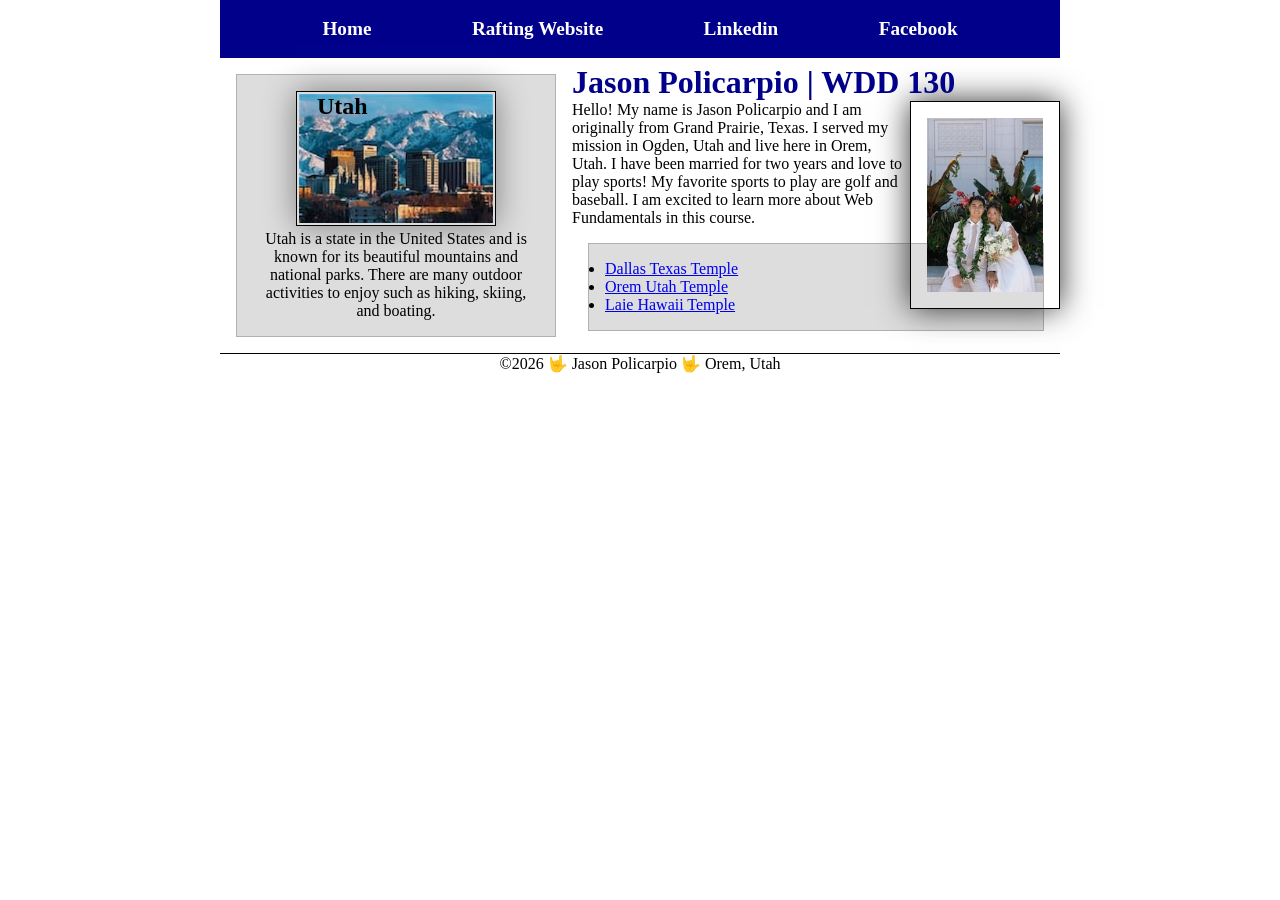
<file: index.html>
<!DOCTYPE html>
<html lang="en">

<head>
    <meta charset="UTF-8">
    <meta name="viewport" content="width=device-width, initial-scale=1.0">
    <title>Jason Policarpio | WDD 130 </title>
    <meta name="description"
        content="Jason Policarpio introduction page for course wdd130. Share pictures and introduction about me and some hobbies that I like to do.">
    <meta name="author" content="Jason Policarpio">
    <link rel="stylesheet" href="styles/styles.css">

</head>

<body>
    <header>
        <nav>
            <a href="#">Home</a>
            <a href="wwr/">Rafting Website</a>
            <a href="https://linkedin.com">Linkedin</a>
            <a href="https://facebook.com">Facebook</a>
        </nav>
    </header>
    <div class="grid">
        <main>
            <h1>Jason Policarpio | WDD 130</h1>
            <img src="images/profile.jpg" alt="Jason and wife wedding day" width="200">
            <p>Hello! My name is Jason
                Policarpio and I am originally from Grand Prairie, Texas. I served my mission in Ogden,
                Utah
                and live here in Orem, Utah. I have been married for two years and love to play sports!
                My
                favorite sports to play are golf and baseball. I am excited to learn more about Web
                Fundamentals in this course.</p>
            <ul class="box">
                <li><a href="https://www.churchofjesuschrist.org/temples/details/dallas-texas-temple?lang=eng"
                        target="_blank">Dallas Texas Temple</a></li>
                <li><a href="https://www.churchofjesuschrist.org/temples/details/orem-utah-temple?lang=eng"
                        target="_blank">Orem Utah Temple</a></li>
                <li><a href="https://www.churchofjesuschrist.org/temples/details/laie-hawaii-temple?lang=eng"
                        target="_blank">Laie Hawaii Temple</a></li>
            </ul>
        </main>

        <aside class="box">
            <h2>Utah</h2>
            <img src="images/salt-lake-city-bigger.jpg" alt="Salt Lake City landscape">
            <p>Utah is a state in the United States and is known for its beautiful mountains and national parks. There
                are
                many outdoor activities to enjoy such as hiking, skiing, and boating.</p>
        </aside>
    </div>

    <footer>
        <p>©️2026 🤟 Jason Policarpio 🤟 Orem, Utah</p>
    </footer>
</body>

</html>
</file>
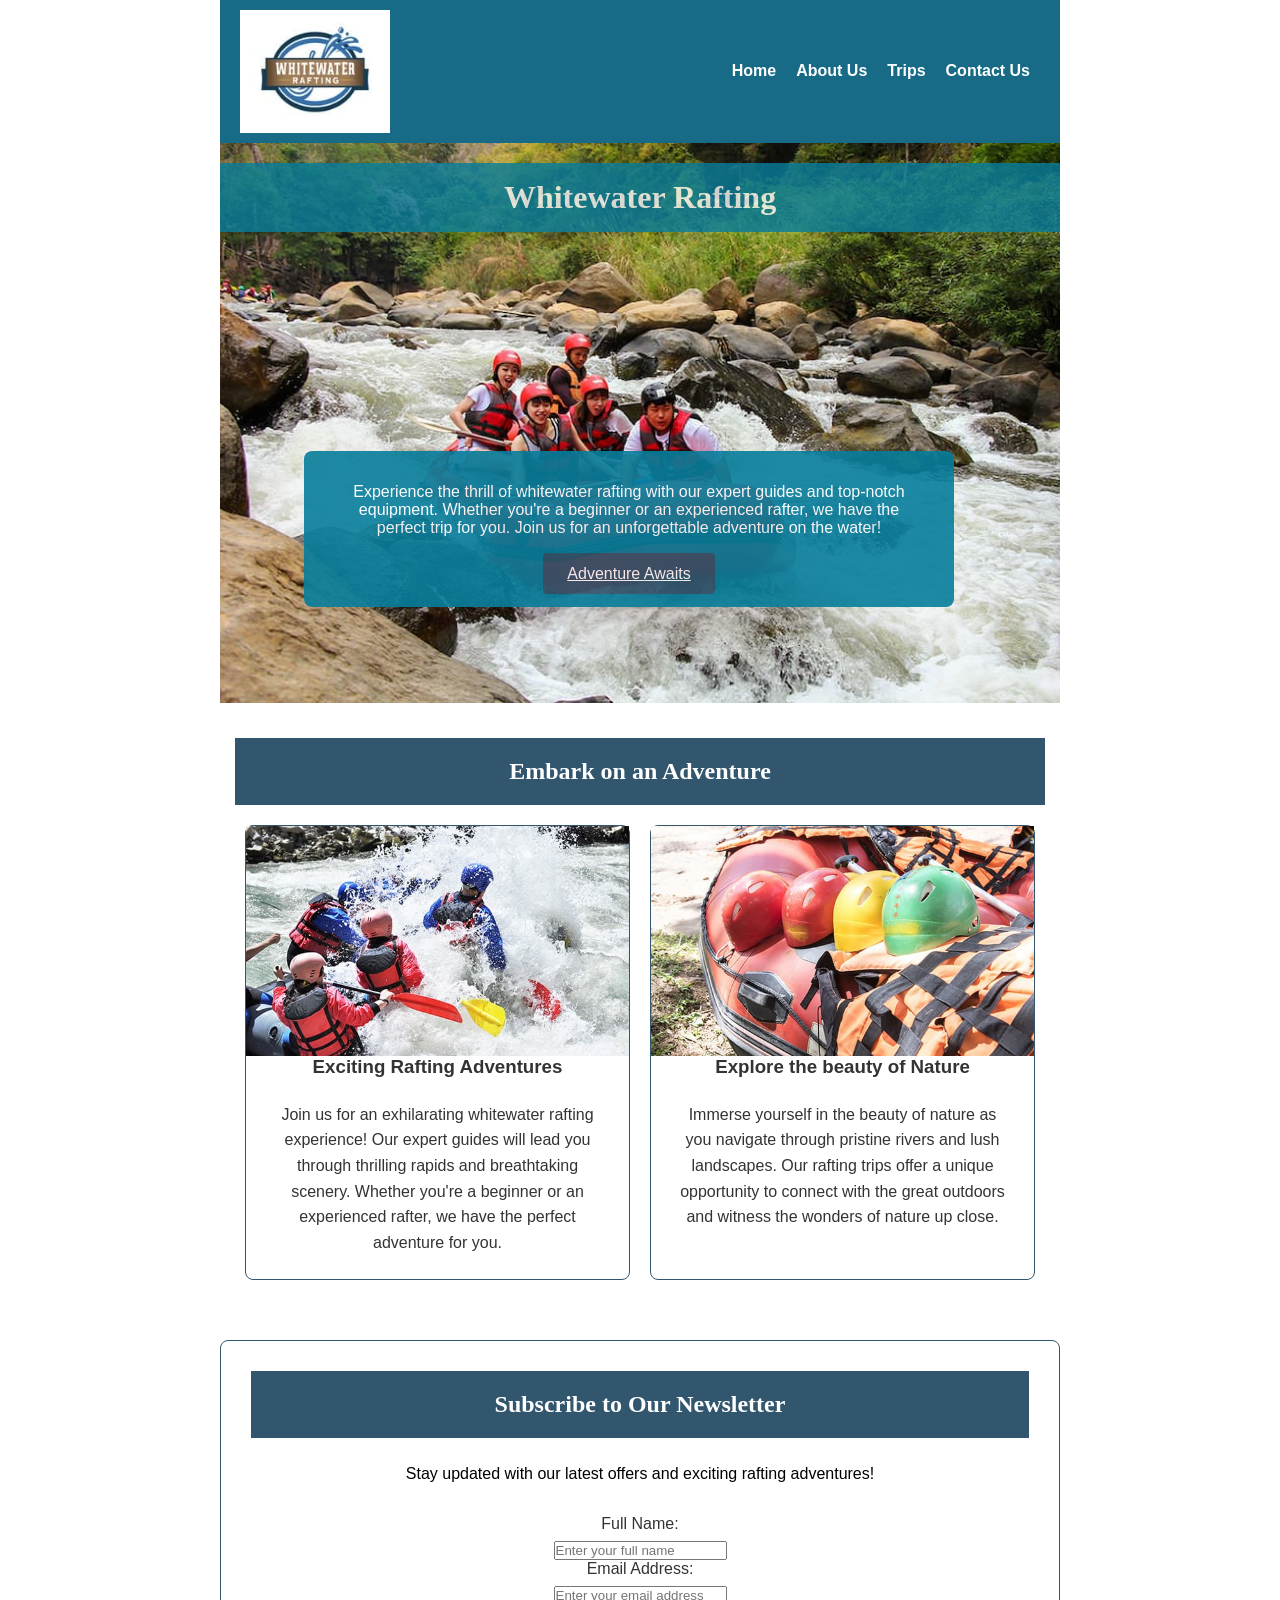
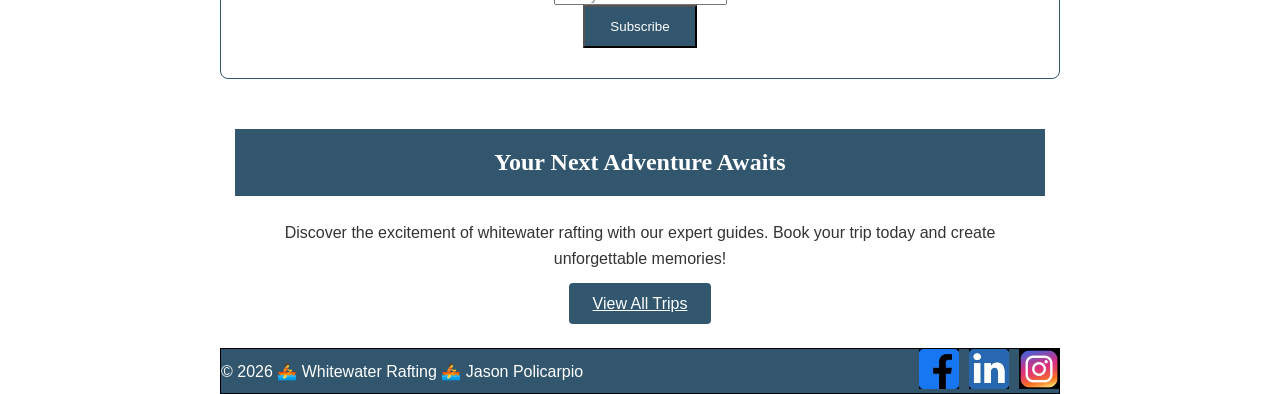
<file: wwr/index.html>
<!DOCTYPE html>
<html lang="en">

<head>
    <meta charset="UTF-8">
    <meta name="viewport" content="width=device-width, initial-scale=1.0">
    <title>Home | Whitewater Rafting Company Page</title>
    <meta name="description"
        content="Providing details about the Whitewater rafting company and contact information.  Also share background information on company and other promotions.">
    <meta name="author" content="Jason Policarpio">
    <link rel="stylesheet" href="styles/rafting.css">
</head>

<body class="home">
    <header>
        <img src="images/whitewater-rafting-logo.jpg" alt="Whitewater Rafting logo">
        <nav>
            <a href="index.html">Home</a>
            <a href="about.html">About Us</a>
            <a href="trips.html">Trips</a>
            <a href="contact.html">Contact Us</a>
        </nav>
    </header>
    <main>
        <div class="hero">
            <img src="images/home-hero.jpg" alt="whitewater rafting background">

            <h1>Whitewater Rafting</h1>

            <div class="hero-message">
                <p>Experience the thrill of whitewater rafting with our expert guides and top-notch equipment. Whether
                    you're a beginner or an experienced rafter, we have the perfect trip for you. Join us for an
                    unforgettable adventure on the water!</p>

                <a href="trips.html" class="trips-button">Adventure Awaits</a>
            </div>

        </div>

        <section class="home-adventure">
            <h2>Embark on an Adventure</h2>
            <div class="adventure-grid">
                <article class="adventure-card">
                    <img src="images/home-adventure.jpg" alt="Group in middle of rapids">

                    <div class="content">
                        <h3>Exciting Rafting Adventures</h3>
                        <p>Join us for an exhilarating whitewater rafting experience! Our expert guides will lead you
                            through thrilling rapids and breathtaking scenery. Whether you're a beginner or an
                            experienced rafter, we have the perfect adventure for you.</p>

                    </div>
                </article>

                <article class="adventure-card">
                    <img src="images/home-adventure2.jpg" alt="Rafting equipment">

                    <div class="content">
                        <h3>Explore the beauty of Nature</h3>
                        <p>Immerse yourself in the beauty of nature as you navigate through pristine rivers and lush
                            landscapes. Our rafting trips offer a unique opportunity to connect with the great outdoors
                            and witness the wonders of nature up close.</p>


                    </div>
                </article>
            </div>
        </section>

        <section class="newsletter">
            <h2>Subscribe to Our Newsletter</h2>
            <p>Stay updated with our latest offers and exciting rafting adventures!</p>
            <form>
                <div class="newsletter-form">
                    <label for="fullname">Full Name:</label>
                    <input type="text" id="fullname" name="fullname" placeholder="Enter your full name" required>

                    <label for="email">Email Address:</label>
                    <input type="email" id="email" name="email" placeholder="Enter your email address" required>
                </div>
                <button type="submit">Subscribe</button>
            </form>
        </section>

        <section class="trip-callout">
            <h2>Your Next Adventure Awaits</h2>
            <p>Discover the excitement of whitewater rafting with our expert guides. Book your trip today and create
                unforgettable memories!</p>

            <a href="trips.html" class="trips-button">View All Trips</a>
        </section>

    </main>
    <footer>
        <p>©️ 2026 🚣 Whitewater Rafting 🚣 Jason Policarpio</p>
        <nav class="socialmedia">
            <a href="https://facebook.com">
                <img src="images/facebook-square-larger.jpg" alt="Facebook Icon">
            </a>
            <a href="https://linkedin.com">
                <img src="images/linkedin-square.jpg" alt="LinkedIn Icon">
            </a>
            <a href="https://instagram.com">
                <img src="images/instagram-square-smaller.jpg" alt="Instagram Icon">
            </a>
        </nav>
    </footer>

</body>

</html>
</file>
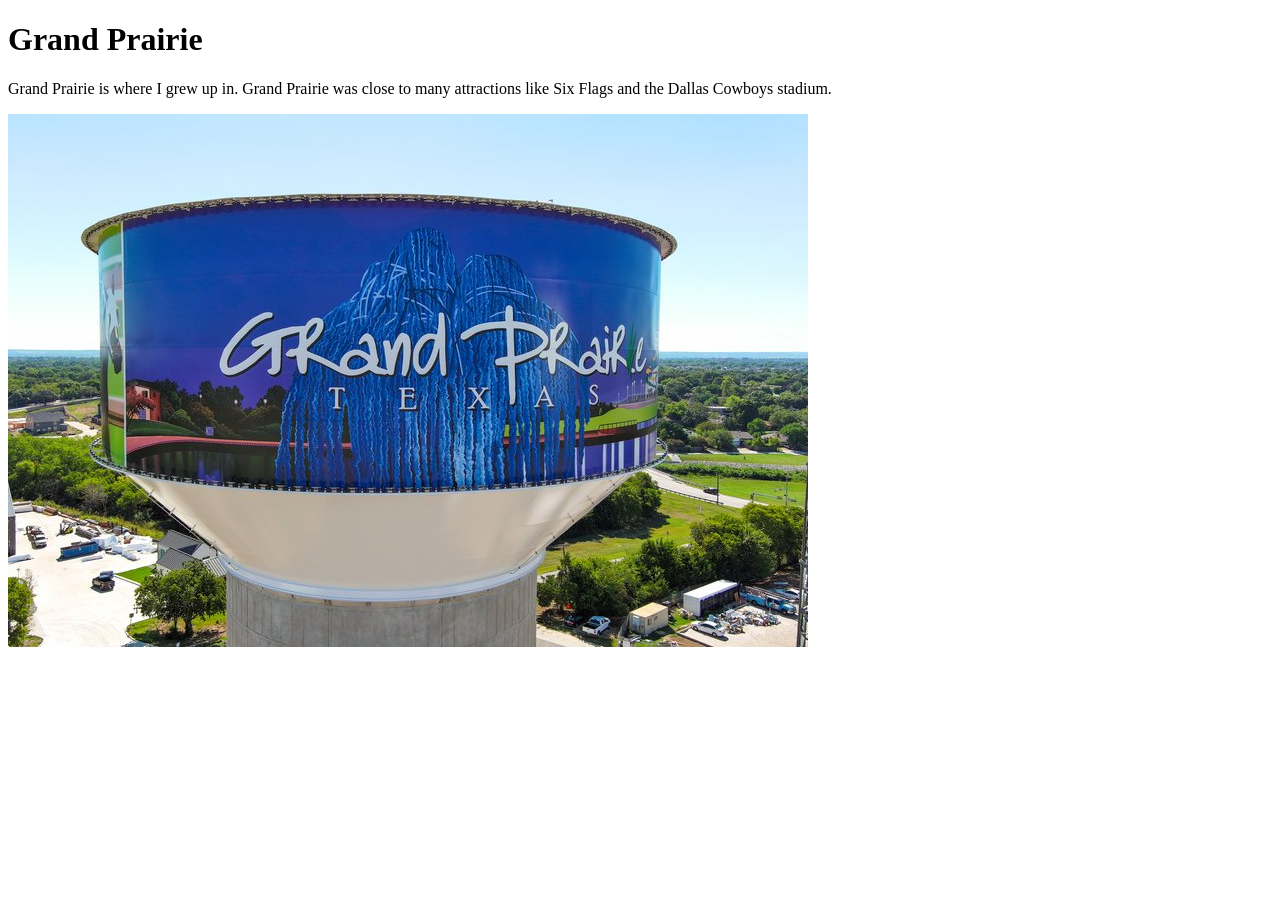
<file: week01/favorite-city.html>
<!DOCTYPE html>
<html lang="en">

<head>
    <meta charset="UTF-8">
    <meta name="viewport" content="width=device-width, initial-scale=1.0">
    <title>Document</title>
</head>

<body>
    <h1>Grand Prairie</h1>
    <p>Grand Prairie is where I grew up in. Grand Prairie was close to many attractions like Six
        Flags and the Dallas Cowboys stadium.</p>
    <img src="images/Grand-Prairie.jpg" alt="Grand Prairie water tower">
</body>

</html>
</file>
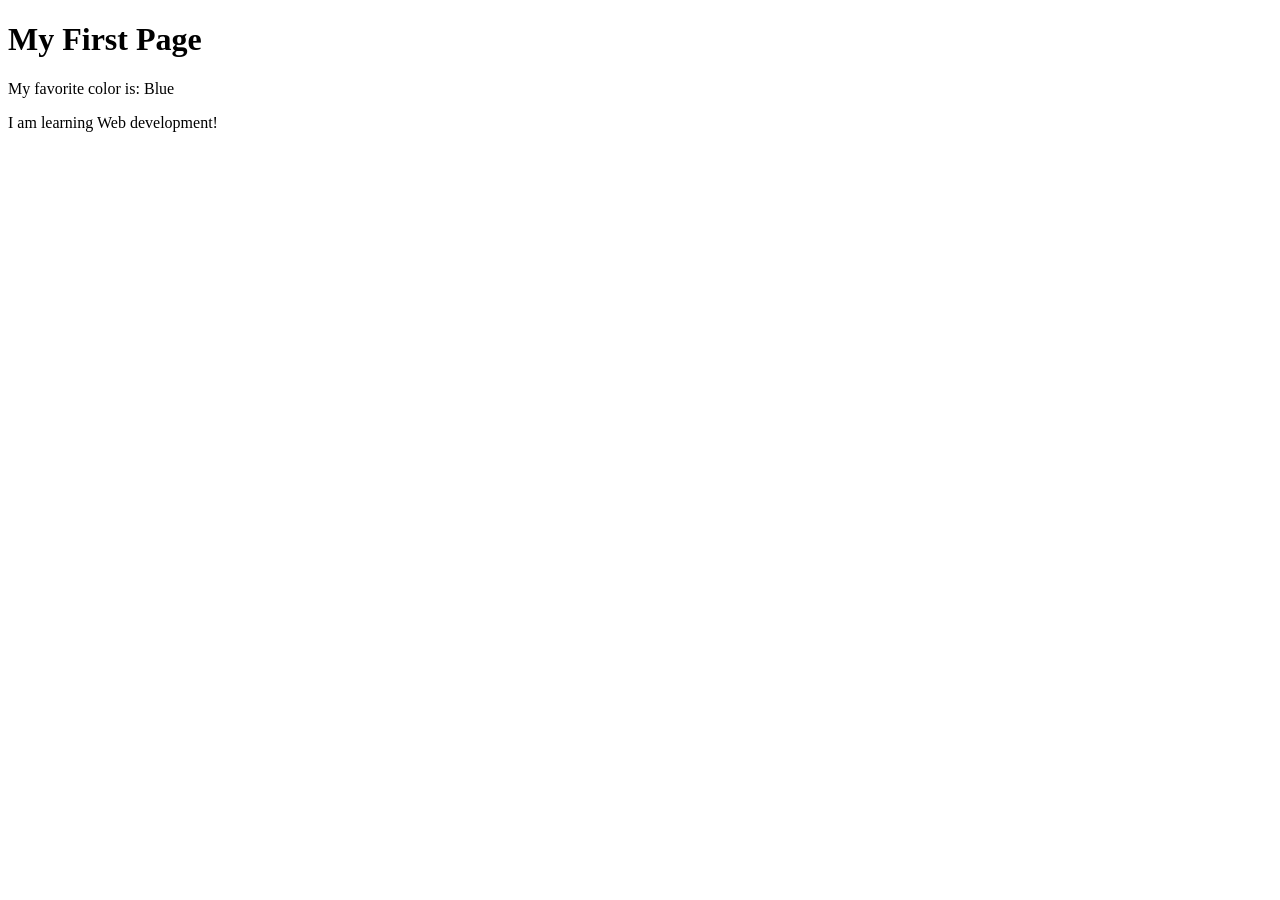
<file: week01/first-page.html>
<!DOCTYPE html>
<html lang="en">

<head>
    <meta charset="UTF-8">
    <meta name="viewport" content="width=device-width, initial-scale=1.0">
    <title>My First Page</title>
</head>

<body>
    <h1>My First Page</h1>
    <p>My favorite color is: Blue </p>
    <p>I am learning Web development!</p>

</body>

</html>
</file>
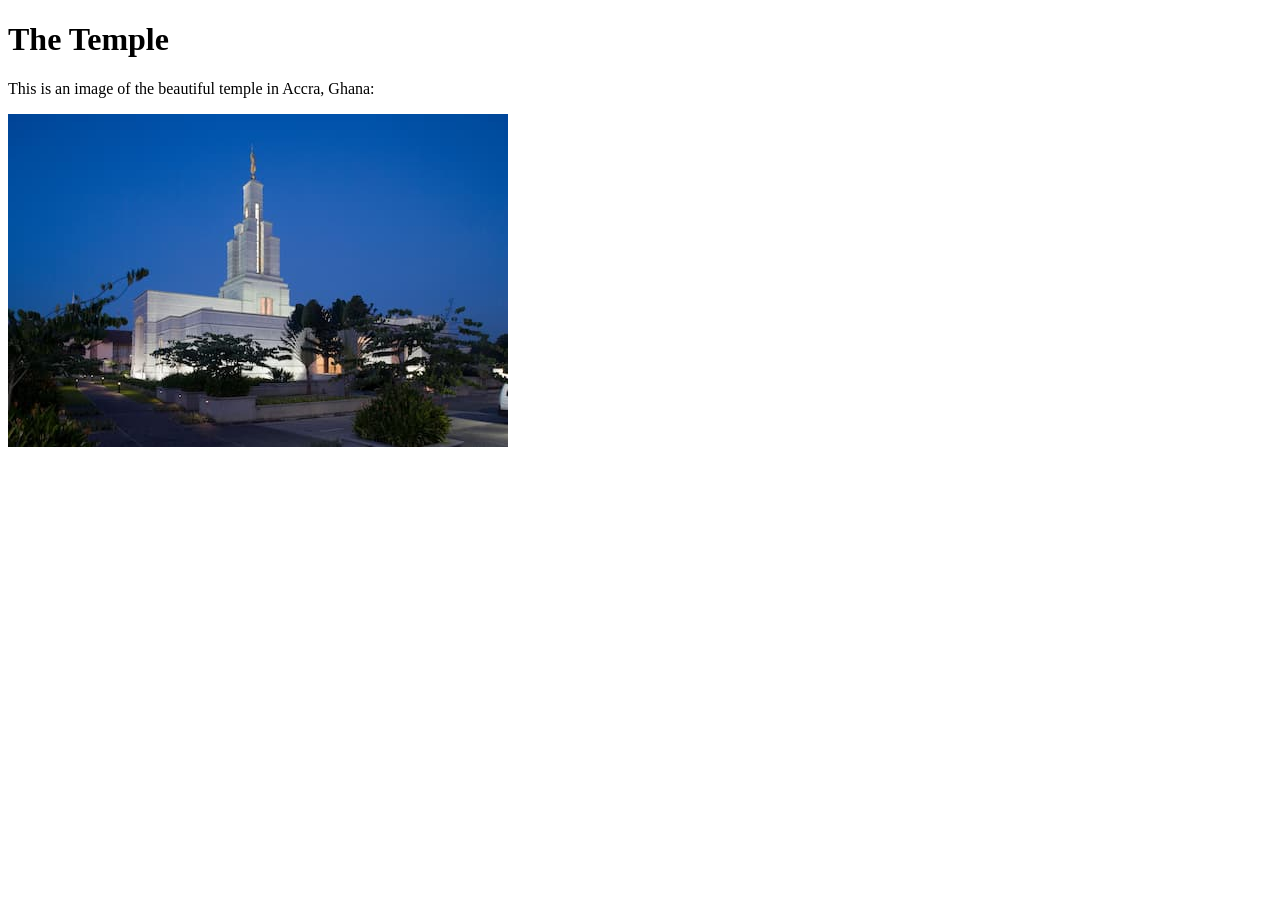
<file: week01/images-solution.html>
<!DOCTYPE html>
<html lang="en">
<head>
    <meta charset="UTF-8">
    <meta name="viewport" content="width=device-width, initial-scale=1.0">
    <title>Temple Image</title>
</head>
<body>
    <h1>The Temple</h1>
    <p>This is an image of the beautiful temple in Accra, Ghana:</p>
    <img src="images/temple-small.jpg" alt="The Accra Ghana Temple">
    
</body>
</html>
</file>
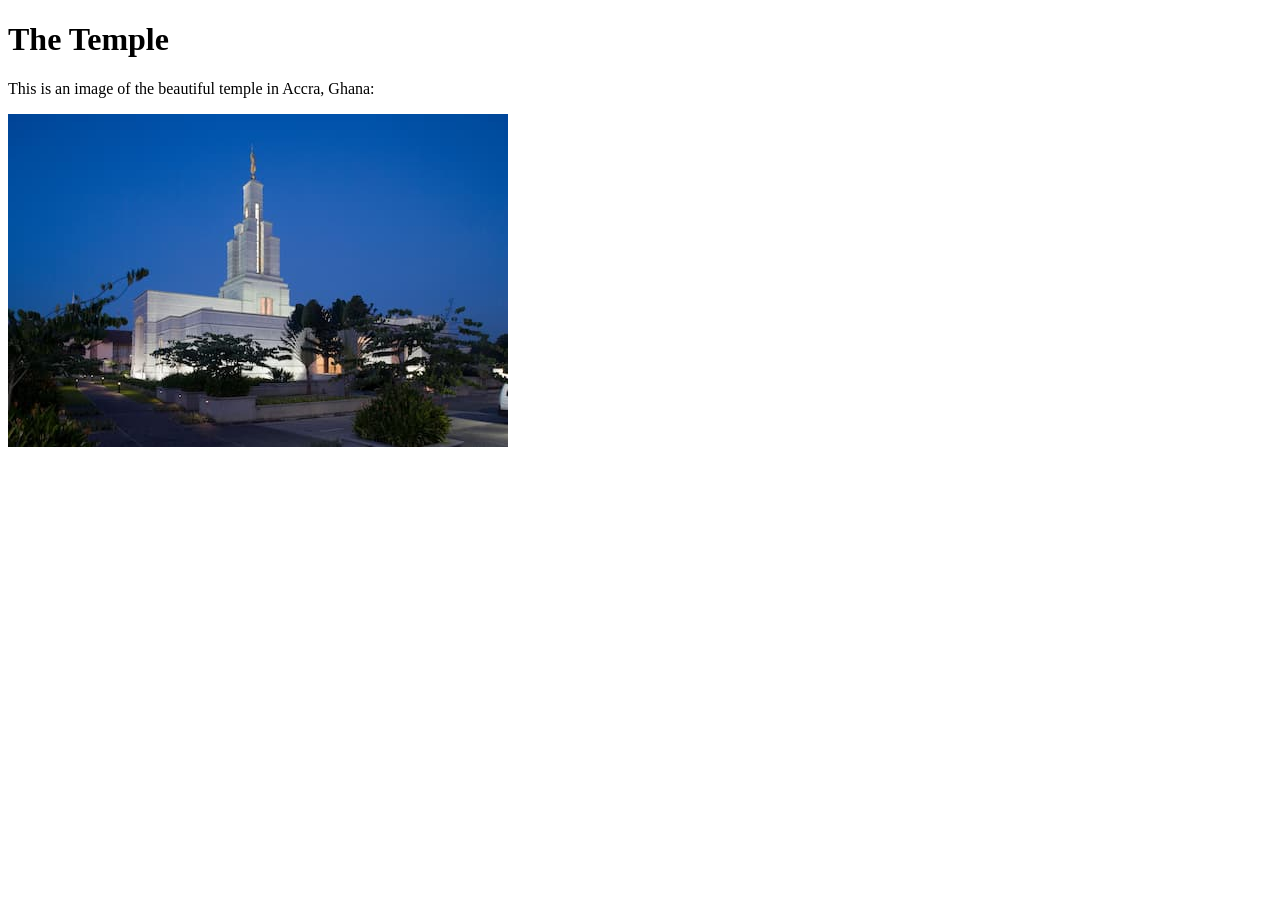
<file: week01/images.html>
<!DOCTYPE html>
<html lang="en">

<head>
    <meta charset="UTF-8">
    <meta name="viewport" content="width=device-width, initial-scale=1.0">
    <title>Temple Image</title>
</head>

<body>
    <h1>The Temple</h1>
    <p>This is an image of the beautiful temple in Accra, Ghana:</p>
    <img src="images/temple-small.jpg" alt="The Accra Ghana Temple">

</body>

</html>
</file>
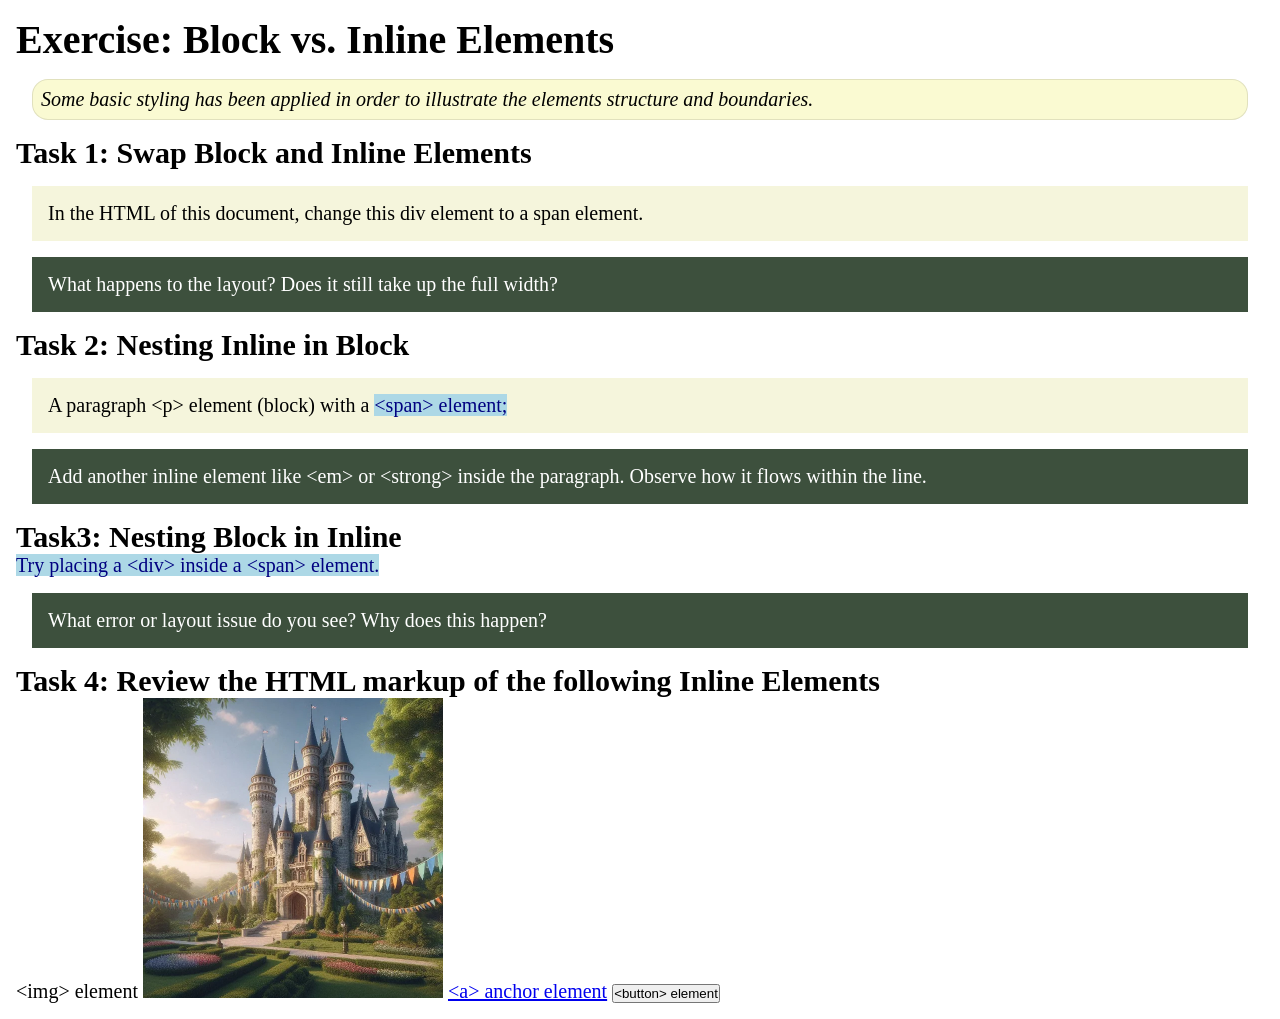
<file: week02/block-vs-inline.html>
<!DOCTYPE html>
<html lang="en">

<head>
    <meta charset="UTF-8">
    <meta name="viewport" content="width=device-width, initial-scale=1.0">
    <title>Exercise: Block vs. Inline Elements</title>
    <link rel="stylesheet" href="styles/block-vs-inline.css">
</head>

<body>
    <main>
        <h1>Exercise: Block vs. Inline Elements</h1>
        <p class="note">Some basic styling has been applied in order to illustrate the elements structure and
            boundaries.</p>

        <h2>Task 1: Swap Block and Inline Elements</h2>
        <div>In the HTML of this document, change this div element to a span element.</div>

        <p class="question">What happens to the layout? Does it still take up the full width?</p>

        <h2>Task 2: Nesting Inline in Block</h2>
        <p>A paragraph &lt;p&gt; element (block) with a <span>&lt;span&gt; element;</span></p>
        <p class="question">Add another inline element like &lt;em&gt; or &lt;strong&gt; inside the paragraph. Observe
            how it flows within the line.</p>

        <h2>Task3: Nesting Block in Inline</h2>
        <span>Try placing a &lt;div&gt; inside a &lt;span&gt; element.</span>
            <p class="question">What error or layout issue do you see? Why does this happen?</p>


            <h2>Task 4: Review the HTML markup of the following Inline Elements</h2>
        &lt;img&gt; element
        <img src="images/castle.webp" alt="placeholder image (images are inline)" width="300" height="300">
        <a href="https://churchofjesuschrist.org">&lt;a&gt; anchor element</a>
        <button type="button">&lt;button&gt; element</button>
    </main>
</body>

</html>
</file>
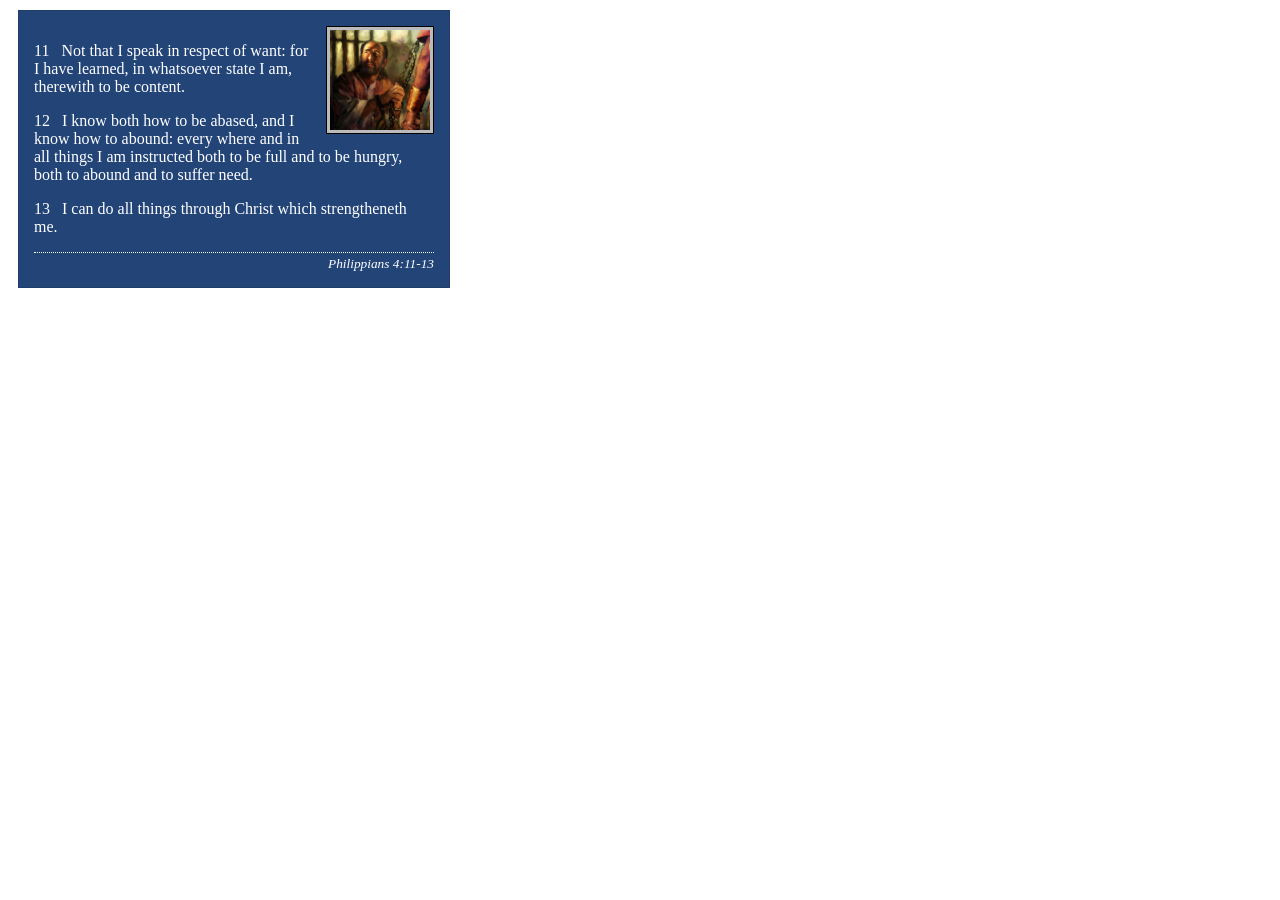
<file: week02/box-model-solution.html>
<!DOCTYPE html>
<html lang="en">
<head>
    <meta charset="UTF-8">
    <meta name="viewport" content="width=device-width, initial-scale=1.0">
    <title>Box Model Activity</title>
    <link rel="stylesheet" href="styles/box-model-solution.css">
</head>
<body>
    <main>
        <div class="callout">
            <img src="images/apostle-paul-imprisoned.webp" alt="Paul the Apostle - Imprisoned in Rome" width="200" height="200">
            <blockquote>
                <p>11 &nbsp; Not that I speak in respect of want: for I have learned, in whatsoever state I am, therewith to be content.</p>
                <p>12 &nbsp; I know both how to be abased, and I know how to abound: every where and in all things I am instructed both to be full and to be hungry, both to abound and to suffer need.</p>
                <p>13 &nbsp; I can do all things through Christ which strengtheneth me.</p>
            </blockquote>
            <cite>Philippians 4:11-13</cite>
        </div>
    </main>
</body>
</html>
</file>
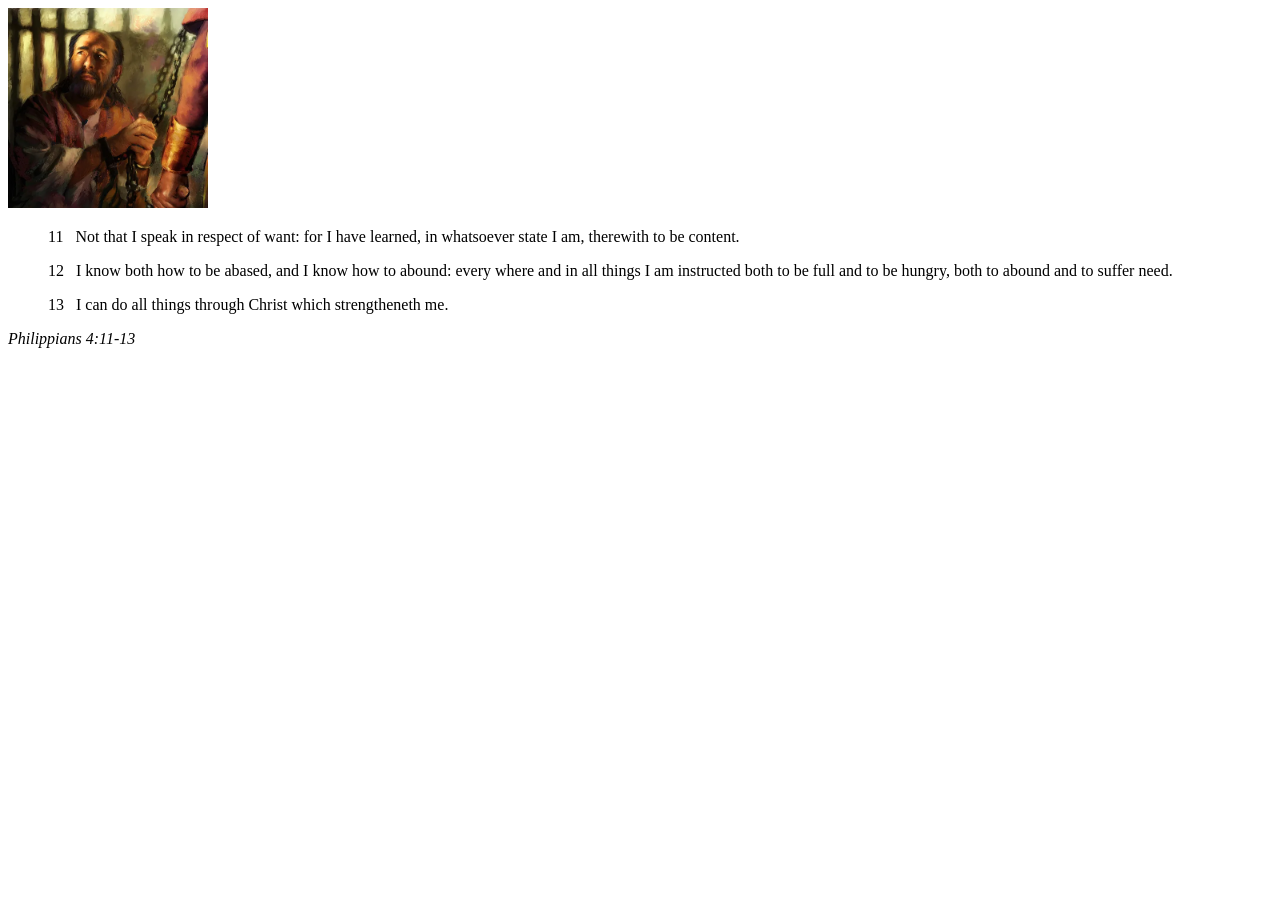
<file: week02/box-model.html>
<!DOCTYPE html>
<html lang="en">
<head>
    <meta charset="UTF-8">
    <meta name="viewport" content="width=device-width, initial-scale=1.0">
    <title>Box Model Activity</title>
</head>
<body>
    <main>
        <div class="callout">
            <img src="images/apostle-paul-imprisoned.webp" alt="Paul the Apostle - Imprisoned in Rome" width="200" height="200">
            <blockquote>
                <p>11 &nbsp; Not that I speak in respect of want: for I have learned, in whatsoever state I am, therewith to be content.</p>
                <p>12 &nbsp; I know both how to be abased, and I know how to abound: every where and in all things I am instructed both to be full and to be hungry, both to abound and to suffer need.</p>
                <p>13 &nbsp; I can do all things through Christ which strengtheneth me.</p>
            </blockquote>
            <cite>Philippians 4:11-13</cite>
        </div>
    </main>
</body>
</html>
</file>
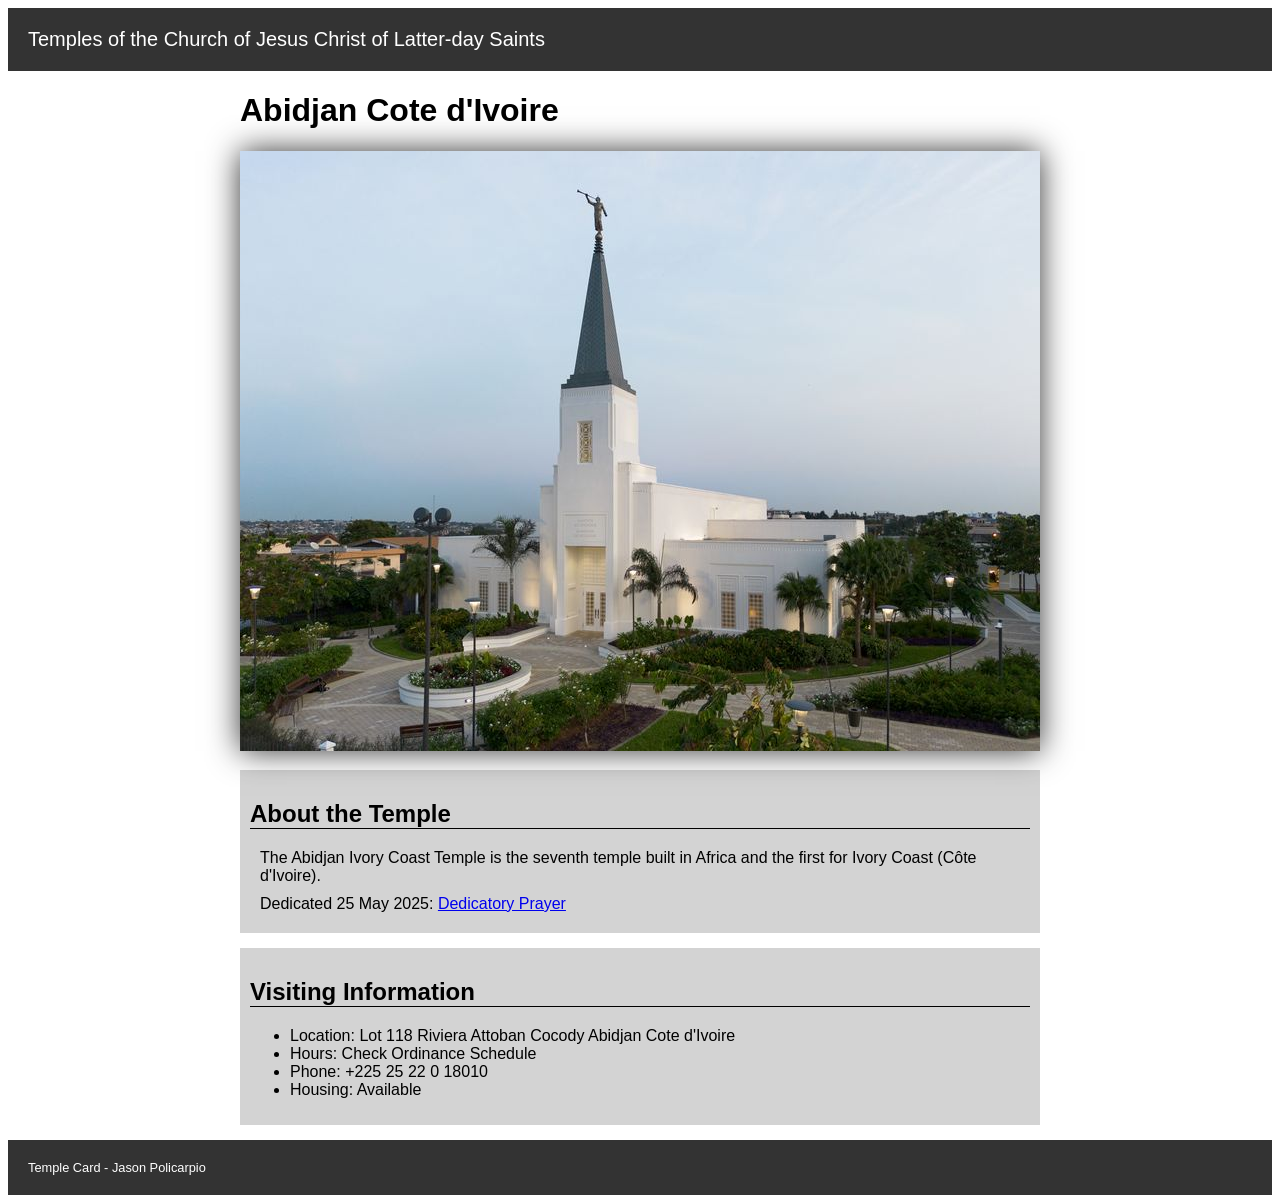
<file: week02/temple.html>
<!DOCTYPE html>
<html lang="en">

<head>
    <meta charset="UTF-8">
    <meta name="viewport" content="width=device-width, initial-scale=1.0">
    <title>Temple Card - Abidjan Cote d'Ivoire</title>
    <link rel="stylesheet" href="styles/temple.css">
</head>

<body>
    <header>
        <p>Temples of the Church of Jesus Christ of Latter-day Saints</p>
    </header>
    <main>
        <h1>Abidjan Cote d'Ivoire</h1>
        <picture>
            <img src="images/abidjan-ivory-coast.jpeg" alt="Abidjan Cote d'Ivoire Temple">
        </picture>
        <section>
            <h2>About the Temple</h2>
            <p>The Abidjan Ivory Coast Temple is the seventh temple built in Africa and the first for Ivory Coast (Côte
                d'Ivoire).</p>
            <p>Dedicated 25 May 2025: <a
                    href="https://www.churchofjesuschrist.org/temples/dedicatory-prayer/abidjan-ivory-coast-temple/2025-05-25?lang=eng"
                    target="_blank" rel="noopener noreferrer">Dedicatory Prayer</a></p>
        </section>
        <section>
            <h2>Visiting Information</h2>
            <ul>
                <li>Location: Lot 118 Riviera Attoban Cocody Abidjan Cote d'Ivoire</li>
                <li>Hours: Check Ordinance Schedule</li>
                <li>Phone: +225 25 22 0 18010</li>
                <li>Housing: Available</li>
            </ul>
        </section>
    </main>
    <footer>
        <p>Temple Card - Jason Policarpio</p>
    </footer>
</body>

</html>
</file>
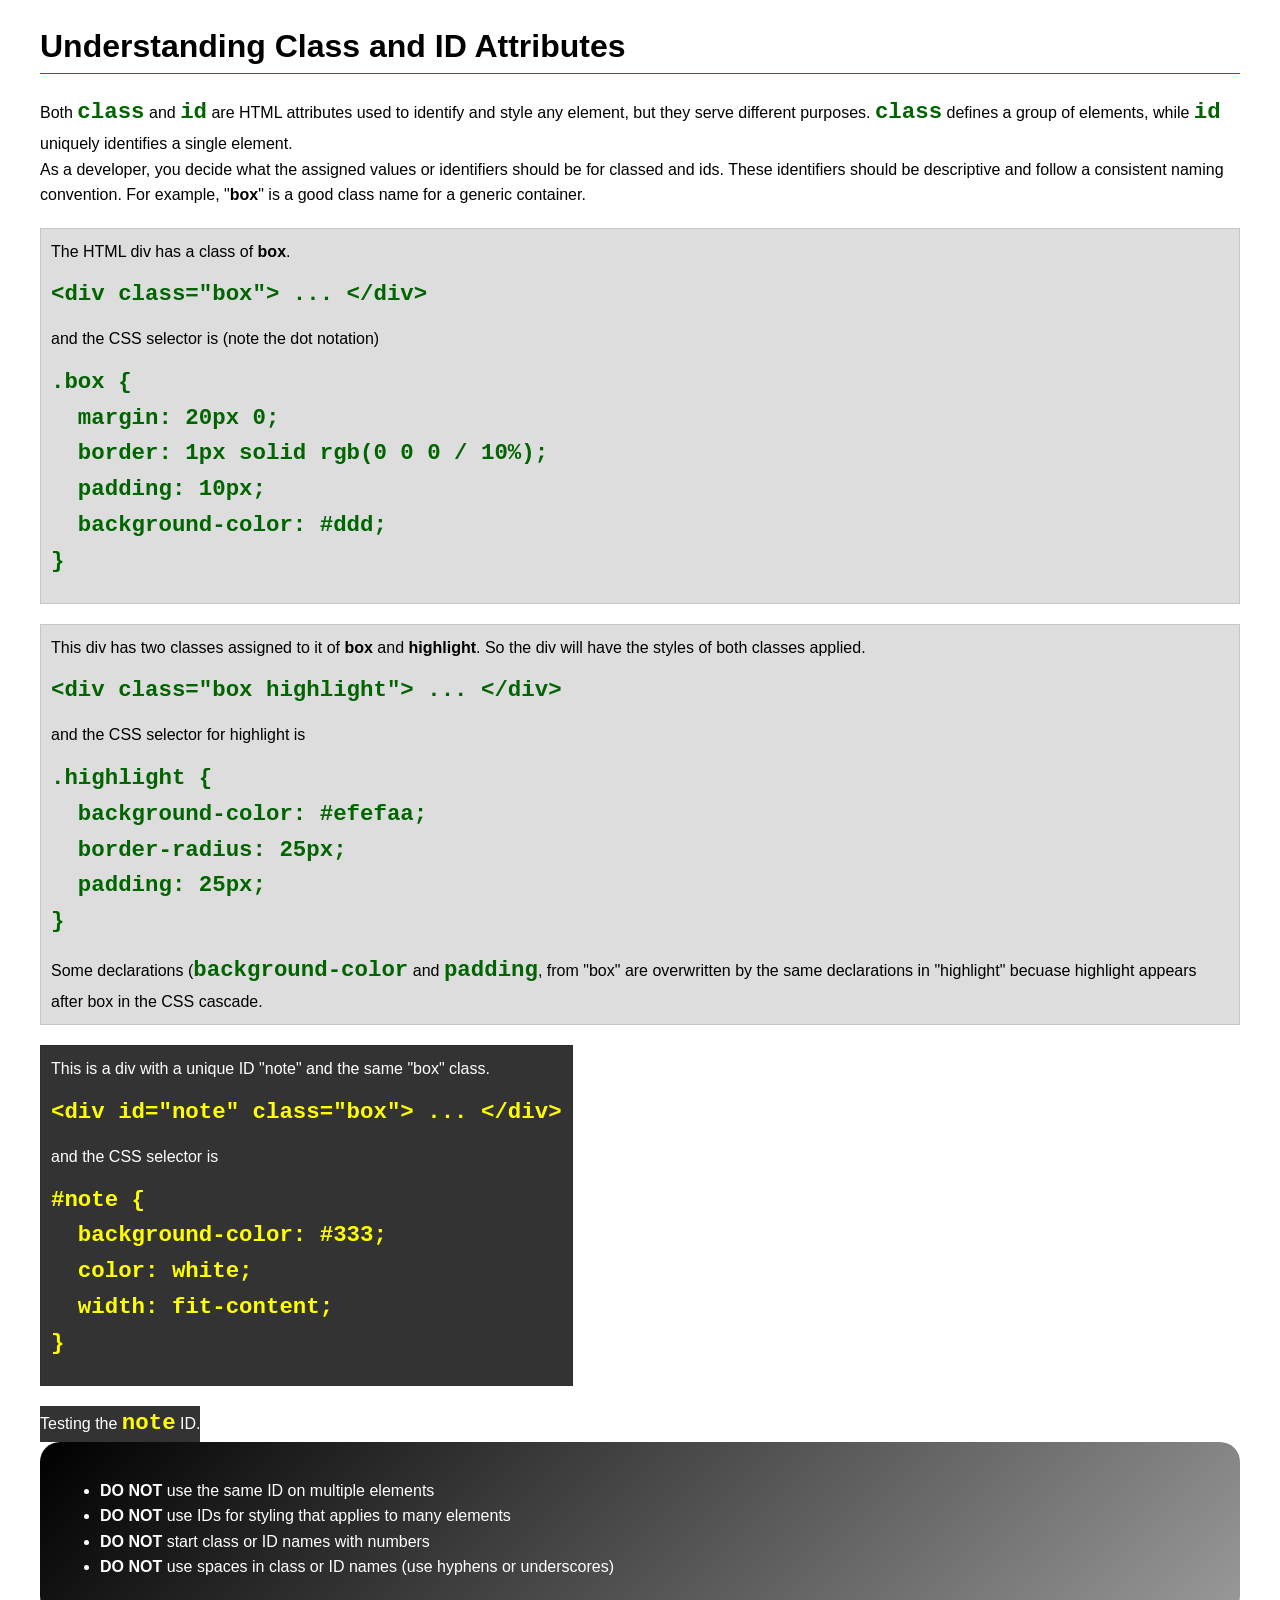
<file: week03/class-and-id.html>
<!DOCTYPE html>
<html lang="en">

<head>
    <meta charset="UTF-8">
    <meta name="viewport" content="width=device-width, initial-scale=1.0">
    <title>Class vs ID Attributes</title>
    <link rel="stylesheet" href="styles/class-and-id.css">
</head>

<body>
    <h1>Understanding Class and ID Attributes</h1>
    <p>Both <code>class</code> and <code>id</code> are HTML attributes used to identify and style any element, but they
        serve different purposes. <code>class</code> defines a group of elements, while <code>id</code> uniquely
        identifies a single element.</p>
    <p>As a developer, you decide what the assigned values or identifiers should be for classed and ids. These
        identifiers should be
        descriptive and follow a consistent naming convention. For example, "<strong>box</strong>" is a good class name
        for a generic container.</p>
    <div class="box">
        <p>The HTML div has a class of <strong>box</strong>.</p>
        <pre><code class="html">&lt;div class="box"&gt; ... &lt;/div&gt;</code></pre>
        and the CSS selector is (note the dot notation)
        <pre><code class="css">.box {
  margin: 20px 0;
  border: 1px solid rgb(0 0 0 / 10%);
  padding: 10px;
  background-color: #ddd; 
}</code></pre>
    </div>

    <div class="box">
        <p>This div has two classes assigned to it of <strong>box</strong> and <strong>highlight</strong>. So the div
            will have the styles of both classes applied.</p>
        <pre><code class="html">&lt;div class="box highlight"&gt; ... &lt;/div&gt;</code></pre>
        and the CSS selector for highlight is
        <pre><code class="css">.highlight {
  background-color: #efefaa;
  border-radius: 25px;
  padding: 25px;
}</code></pre>
        <p>Some declarations (<code>background-color</code> and <code>padding</code>, from "box" are overwritten by the
            same declarations in "highlight" becuase highlight appears after box in the CSS cascade.</p>
    </div>

    <div id="note" class="box">
        <p>This is a div with a unique ID "note" and the same "box" class.</p>
        <pre><code class="html">&lt;div id="note" class="box"&gt; ... &lt;/div&gt;</code></pre>
        and the CSS selector is
        <pre><code class="css">#note {
  background-color: #333;
  color: white;
  width: fit-content;
}</code></pre>
    </div>

    <div id="note">
        <p>Testing the <code>note</code> ID.</p>
    </div>

    <section id="best-practice">
        <ul>
            <li><strong>DO NOT</strong> use the same ID on multiple elements</li>
            <li><strong>DO NOT</strong> use IDs for styling that applies to many elements</li>
            <li><strong>DO NOT</strong> start class or ID names with numbers</li>
            <li><strong>DO NOT</strong> use spaces in class or ID names (use hyphens or underscores)</li>
        </ul>
    </section>




</body>

</html>
</file>
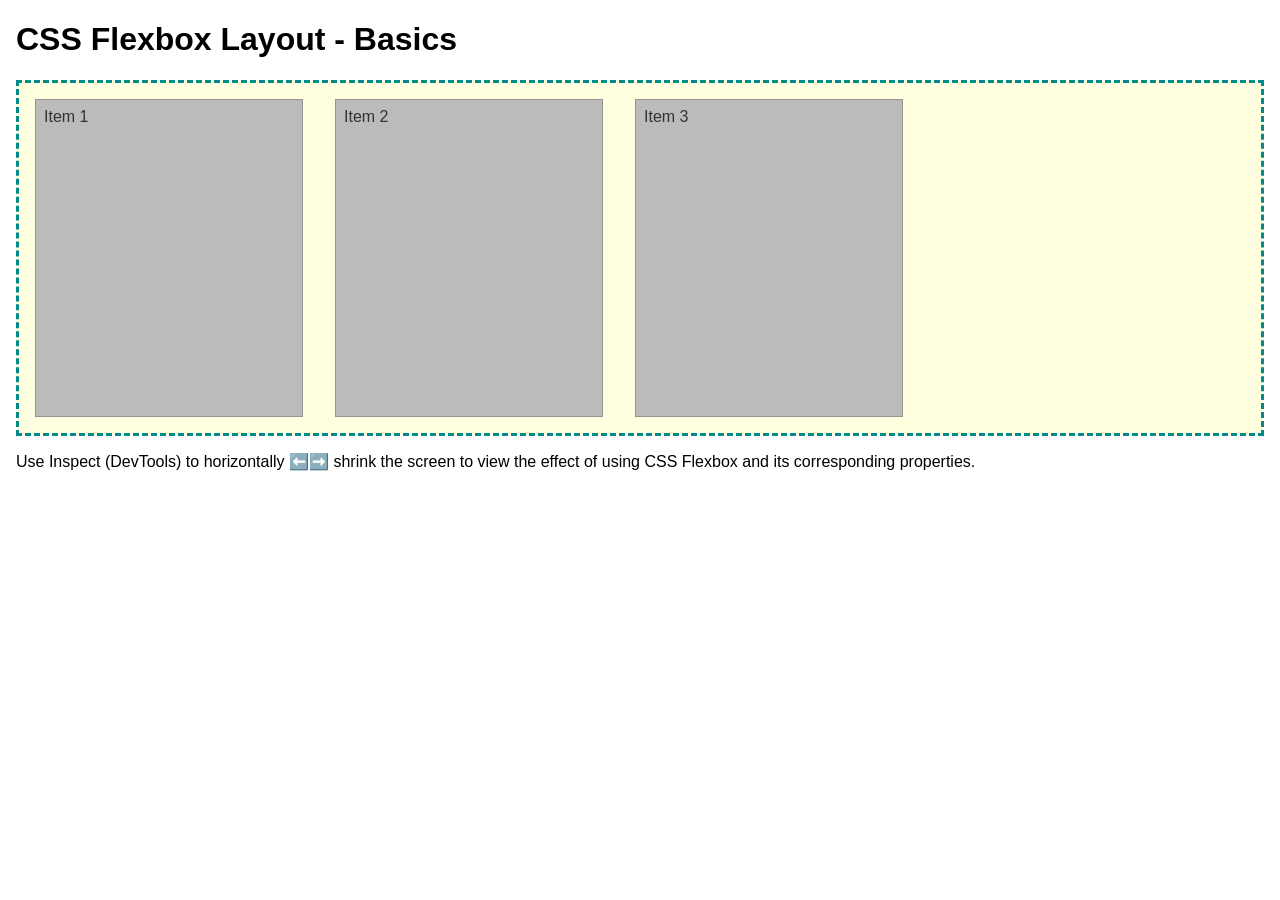
<file: week04/flexbox-layout.html>
<!DOCTYPE html>
<html lang="en">
<head>
    <meta charset="UTF-8">
    <meta name="viewport" content="width=device-width, initial-scale=1.0">
    <title>CSS Flexbox Layout - Basics</title>
    <link rel="stylesheet" href="styles/flexbox.css">
</head>
<body>
    <main>
        <h1>CSS Flexbox Layout - Basics</h1>
        <div class="flex-container">
            <div class="flex-item item1">Item 1</div>
            <div class="flex-item item2">Item 2</div>
            <div class="flex-item item3">Item 3</div>
        </div>
        <p>Use Inspect (DevTools) to horizontally ⬅️➡️ shrink the screen to view the effect of using CSS Flexbox and its corresponding properties.</p>
    </main>
</body>
</html>
</file>
<file: styles/styles.css>
* {
    margin: 0;
    padding: 0;
    box-sizing: border-box;
}

nav {
    background-color: darkblue;
    padding: 10px;
    display: flex;
    justify-content: space-evenly;
    align-items: center;
}

nav a {
    color: white;
    display: block;
    padding: 10px;
    padding: 0.5rem;
    text-decoration: none;
    font-size: 1.2rem;
    font-weight: 700;
}

h1 {
    color: darkblue;
}

img {
    width: 150px;
    height: auto;
    border: 1px solid black;
    padding: 2px;
    box-shadow: 0 0 30px gray;
}

p {
    padding: 0;
}

aside {
    position: relative;
    width: 20rem;
    text-align: center;
    grid-column: 1/2;
    grid-row: 1/2;
}

aside img {
    width: 200px;
    height: auto;
}

aside h2 {
    position: absolute;
    top: 18px;
    left: 80px;
}

main img {
    float: right;
    width: 150px;
    height: auto;
    border: 1px solid black;
    padding: 1rem;
    box-shadow: 0 0 30px #333333;
}


footer {
    margin-top: 15px;
    border-top: 1px solid #000;
    text-align: center;
}

header,
footer,
.grid {
    max-width: 840px;
    margin: 0 auto;
}

main {
    max-width: 840px;
    grid-column: 2/3;
}

/* CSS class selectors */

.grid {
    display: grid;
    align-items: center;
}

.box {
    margin: 1rem;
    padding: 1rem;
    border: 1px solid rgb(0 0 0 / 0.2);
    background-color: #ddd;
    color: black;
}
</file>
<file: wwr/styles/rafting.css>
:root {
    --primary-color: #176B87;
    /* forest green*/
    --secondary-color: #31566E;
    /* tan */
    --accent1-color: #087E9C;
    /* light blue */
    --accent2-color: #fff;
    /* light yellow */
    --heading-font: "Times New Roman", "Georgia", serif;
    --body-font: Arial, Helvetica, sans-serif;
}

header {
    background-color: var(--primary-color);
    color: var(--accent2-color);
    display: grid;
    grid-template-columns: 200px 1fr;
    align-items: center;
    padding: 10px 20px;
}

header img {
    width: 150px;
    height: auto;
}

header nav {
    display: flex;
    justify-content: flex-end;
    align-items: center;
    margin: 0;
    padding: 0;

}

header nav a {
    color: #fff;
    text-decoration: none;
    font-weight: bold;
    padding: 10px;
}


* {
    margin: 0;
    padding: 0;
    box-sizing: border-box;
}

body {
    font-family: var(--body-font);
    color: var(--accent1-color);
}

header,
main,
footer {
    width: 840px;
    margin: 0 auto;
}

h1,
h2 {
    font-family: var(--heading-font);
    color: var(--primary-color);
}

h1 {
    position: absolute;
    top: 20px;
    width: 100%;
    padding: 16px;
    text-align: center;
    opacity: 0.8;
    background-color: var(--accent1-color);
    color: #fff;
}

h2 {
    color: var(--accent2-color);
    background-color: var(--secondary-color);
    padding: 15px;
    margin-bottom: 15px;
}

nav,
p,
section,
article {
    margin: 16px;
    padding: 8px;
}

.socialmedia {
    display: flex;
    justify-content: flex-end;
    margin: 0;
    padding: 0;
}

.socialmedia a {
    text-decoration: none;
    margin-left: 10px;
}

.socialmedia img {
    width: 40px;
    height: 40px;
}

.hero {
    position: relative;
}

.hero h1,
.hero article {
    position: absolute;
}

.hero img {
    display: block;
    width: 100%;
    height: auto;
}



article {
    position: absolute;
    bottom: 20px;
    left: 20px;
    right: 20px;
    background-color: var(--accent1-color);
    color: #fff;
    padding: 20px;
    opacity: 0.8;
}

article img {
    margin: 16px;
}

.hero article img {
    float: right;
    width: 125px;
}

footer {
    width: 840px;
    margin: 20px auto 0;
    border: 1px solid #000;
    text-align: left;
    background-color: var(--secondary-color);
    display: flex;
    justify-content: space-between;
    align-items: center;
}

footer p {
    margin: 0;
    padding: 0;
    color: #fff;
}



section {
    margin: 20px 0;
    padding: 15px;
    text-align: center;
}

section h2 {
    color: var(--accent2-color);
    font-family: var(--heading-font);
    margin-bottom: 10px;
    background-color: var(--secondary-color);
    padding: 20px;
}

section p {
    color: #333;
    line-height: 1.6;
}

.adventures {
    margin: 20px 0;
    padding: 15px;
    text-align: center;
}

.adventure-gallery {
    display: flex;
    justify-content: space-between;
}

.adventure-gallery figure {
    width: 160px;
    margin: 0 5px;
}

.adventure-gallery img {
    width: 100%;
    height: 120px;
}

.adventure-gallery figcaption {
    color: black;
}

.history {
    margin: 20px 0;
    padding: 15px;
}

.history h2 {
    text-align: center;
}

.history-content {
    display: grid;
    grid-template-columns: 1fr 200px 1fr;
    align-items: center;
}

.history-content p {
    margin: 0;
    padding: 10px;
    color: #333;
    line-height: 1.6;
}

.history-content img {
    width: 200px;
    height: 150px;
}

.contact-info {
    margin: 20px 0;
    padding: 15px;
    text-align: center;
    margin-bottom: 30px;
}

.contact-info h1 {
    position: relative;
    background-color: white;
    color: black;

}

.contact-info p {
    margin-top: 20px;
    padding: 5px;
    font-size: .9rem;
}

.employee-profiles {
    border: #000 2px solid;
    background-color: var(--accent2-color);
    padding: 10px;
    width: 840px;
    margin: 20px auto 0;
}

.employee-profiles h2 {
    text-align: center;
    color: black;
    font-family: var(--heading-font);
    padding: 20px;
    background-color: var(--accent2-color);
    font-size: 2rem;
}

.employee-gallery {
    display: grid;
    grid-template-columns: repeat(3, 1fr);
    gap: 20px;
    margin: 10px 0;
}

.employee-gallery img {
    height: 150px;
}

.map iframe {
    width: 100%;
    height: 450px;
}

.contact-content {
    display: flex;
    align-items: stretch;
}

.map {
    width: 50%;
    margin-right: 20px;
}

.form {
    width: 50%;
    padding: 0 20px;
}

.contact-content form {
    display: flex;
    flex-direction: column;
}

.contact-content fieldset {
    margin: 10px 0 20px;
}

.form textarea {
    resize: vertical;
    min-height: 100px;
}

.radio-group {
    display: flex;
    align-items: center;
    margin-bottom: 10px;
}

.radio-group input {
    width: auto;
    margin-right: 5px;
}


.checkbox-group {
    display: flex;
    align-items: center;
    margin-bottom: 10px;
}

.checkbox-group input {
    width: auto;
    margin-right: 5px;
}

.home .hero {
    position: relative;
    width: 100%;
}

.home .hero img {
    display: block;
    width: 100%;
    height: auto;
}

.home .hero h1 {
    position: absolute;
    top: 20px;
    left: 0;
    width: 100%;
    padding: 16px;
    text-align: center;
    background-color: var(--accent1-color);
    color: #fff;
}

.home .hero-message {
    position: absolute;
    top: 55%;
    left: 10%;
    width: 80%;
    max-width: 650px;
    padding: 24px;
    text-align: center;
    background-color: var(--accent1-color);
    color: #fff;
    border-radius: 8px;
    opacity: 0.9;
}

.home .hero-message p {
    color: #fff;
    margin: 0 0 20px;
}

.home .trips-button {
    display: inline;
    margin: 10px;
    padding: 12px 24px;
    background-color: var(--secondary-color);
    color: #fff;
    border-radius: 4px;
}

.home .home-adventures {
    margin: 30px auto;
    padding: 20px;
    text-align: center;
}

.home .adventure-grid {
    display: grid;
    grid-template-columns: repeat(2, minmax(0, 1fr));
    align-items: stretch;
}

.home .adventure-card {
    position: static;
    margin: 10px;
    padding: 0;
    background-color: var(--accent2-color);
    border: 1px solid var(--secondary-color);
    border-radius: 8px;
    opacity: 1;
    color: #333;
}

.home .adventure-card img {
    display: block;
    width: 100%;
    height: 230px;
    object-fit: cover;
    margin: 0;
}

.home .card-content {
    padding: 20px;
}

.home .card-content h3 {
    color: var(--secondary-color);
    margin-bottom: 12px;
    font-family: var(--heading-font)
}

.home .card-content p {
    margin: 10px 0;
    padding: 0;
    color: #333;

}

.home .card-content a {
    display: inline-block;
    margin-top: 10px;
    color: #075e54;
}

.home .newsletter {
    margin: 35px auto;
    padding: 30px;
    background-color: var(--accent2-color);
    border: 1px solid var(--secondary-color);
    border-radius: 8px;
    text-align: center;
}

.home .newsletter h2 {
    margin-bottom: 15px;
}

.home .newsletter p {
    color: black;
    margin: 0 0 20px;
}

.newsletter form {
    display: grid;
    max-width: 750px;
    margin: 0 auto;
    text-align: center;
}

.home .newsletter .form-field {
    margin: 10px;
}

.home .newsletter .newsletter-form label {
    display: block;
    margin-bottom: 8px;
    color: #333;
}

.home .newsletter button {
    grid-column: 1/ -1;
    justify-self: center;
    padding: 12px 25px;
    background-color: var(--secondary-color);
    color: white;
}

.trips-page main {
    width: 100%;
    max-width: 1200px;
    margin: 0 auto;
}

.trips-page .intro {
    margin: 20px auto;
    padding: 30px 20px;
    text-align: center;
    background-color: var(--accent2-color);
}

.trips-page .intro h1 {
    position: static;
    top: auto;
    width: 100%;
    margin: 0 0 20px;
    text-align: center;
    padding: 15px;
    background-color: var(--secondary-color);
    color: #fff;
}

.trips-page .intro p {
    max-width: 750px;
    margin: 0 auto 20px;
    color: #333;
    line-height: 1.6;
}

.trips-page .trips-button {
    display: inline-block;
    margin: 10px 0;
    padding: 12px 22px;
    background-color: var(--secondary-color);
    color: #fff;
    border-radius: 5px;
}

.trips-page .trip-options {
    margin: 30px auto;
    padding: 20px;
}

.trips-page .trip-options h2 {
    text-align: center;
}

.trips-page .trip-grid {
    display: grid;
    grid-template-columns: repeat(3, minmax(0, 1fr));
    align-items: stretch;
}

.trips-page .trip-card {
    position: static;
    margin: 10px;
    padding: 0;
    background-color: #fff;
    border: 1px solid #ccc;
    border-radius: 8px;
    color: #333;
    overflow: hidden;
    opacity: 1;
}

.trips-page .trip-card img {
    display: block;
    width: 100%;
    height: 210px;
    margin: 0;
}

.trips-page .trip-content {
    padding: 20px;
}

.trips-page .trip-content h3 {
    margin: 0 0 12px;
    color: var(--secondary-color);
    font-family: var(--heading-font);
}

.trips-page .trip-content p {
    margin: 10px 0;
    padding: 0;
    color: #333;
    line-height: 1.6;
}

.trips-page .trip-content a {
    margin-top: 10px;
}

.trips-page .trip-table-section {
    margin: 35px auto;
    padding: 20px;
    max-width: 800px;
    width: 100%;
}

.trips-page .trip-table-section h2 {
    text-align: center;
}

.trips-page .trip-table-section p {
    margin: 15px 0 20px;
    color: #333;
    text-align: center;
}

.trips-page .trip-table-wrapper {
    width: 100%;
    max-width: 100%;
    background-color: #fff;
    color: black;
}

.trips-page .trip-table {
    width: 100%;
    table-layout: fixed;
    border-collapse: collapse;
}

.trips-page .trip-table th,
.trips-page .trip-table td {
    padding: 12px;
    border: 1px solid black;
}

.trips-page .trip-table th {
    background-color: var(--secondary-color);
    color: #fff;
}
</file>
<file: week02/styles/block-vs-inline.css>
* {
    margin: 0;
    padding: 0;
}

body {
    font-size: 20px;
    margin: 1rem;
}

p,
div {
    background-color: beige;
    margin: 1rem;
    padding: 1rem;
}

span {
    color: navy;
    background-color: lightblue;
}

code {
    margin: 0;
    padding: 0;
    color: green;
    font-size: 1.2rem;
}

.note {
    font-style: italic;
    background-color: lightgoldenrodyellow;
    border-radius: 1rem;
    border: 1px solid rgb(0 0 0 / 10%);
    margin: 1rem;
    padding: .5rem;
}

.question {
    background-color: #3d503d;
    color: #fff;
}
</file>
<file: week02/styles/box-model-solution.css>
.callout {
    max-width: 400px;
    margin: 10px;
    border: 1px solid rgba(0, 0, 0, .1);
    padding: 15px;
    background-color: #247;
    color: #fff;
}

.callout img {
    float: right;
    margin: 0 0 10px 15px;
    border: 1px solid #000;
    padding: 3px;
    background-color: #bbb;
    width: 100px;
    height: auto;

}

blockquote {
    margin: 0;
}

cite {
    display: block;
    border-top: 1px dotted #fff;
    padding-top: 3px;
    text-align: right;
    font-size: smaller;
}
</file>
<file: week02/styles/temple.css>
body {
    font-family: Arial, Helvetica, sans-serif;
}

header,
footer {
    background-color: #333333;
    color: white;
    padding: 10px;
}

header {
    font-size: 1.25rem;
}

footer {
    font-size: 0.8rem;

}

section {
    background-color: lightgray;
    padding: 10px;
    margin: 15px auto;
}

main {
    margin: 0 auto;
    max-width: 800px;
}

h2 {
    border-bottom: 1px solid black;
}

picture img {
    box-shadow: 0 0 30px #333333;
}

p {
    margin: 10px;
}
</file>
<file: week03/styles/class-and-id.css>
body {
    font-family: Arial, sans-serif;
    line-height: 1.6;
    margin: 0;
    padding: 0 40px;
}

h1 {
    border-bottom: 1px solid rgb(0 110 182);
    padding-bottom: 0;
}



p {
    margin: 0;
}

code {
    color: darkgreen;
    font-weight: 700;
    font-size: 1.4rem;
}

/* Class examples - can be reused */

.box {
    margin: 20px 0;
    border: 1px solid rgb(0 0 0 / 10%);
    padding: 10px;
    background-color: #ddd; /* this is shorthand for #dddddd */
}

.highlight {
    background-color: #efefaa;
    border-radius: 25px;
    padding: 25px;
}

/* ID examples - should be unique */

#note {
    background-color: #333;
    color: white;
    width: fit-content;
}

#note code {
    color: yellow;
}

#best-practice {
    background: linear-gradient(135deg, #000 0%, #999 100%);
    color: white;
    border-radius: 20px;
    padding: 20px
}
</file>
<file: week04/styles/flexbox.css>
body {
    font-family: Helvetica, Arial, sans-serif;
    margin: 1rem;
}

.flex-container {
    border: 3px dashed darkcyan;
    background-color: lightyellow;
    display: flex;
    flex-wrap: wrap;
}

.flex-item {
    width: 250px;
    margin: 1rem;
    border: 1px solid rgb(0 0 0 / 20%);
    padding: 0.5rem;
    background-color: #bbb;
    color: #333;
}

.item1 {
    min-height: 100px;
}

.item2 {
    min-height: 200px;
}

.item3 {
    min-height: 300px;
}
</file>
